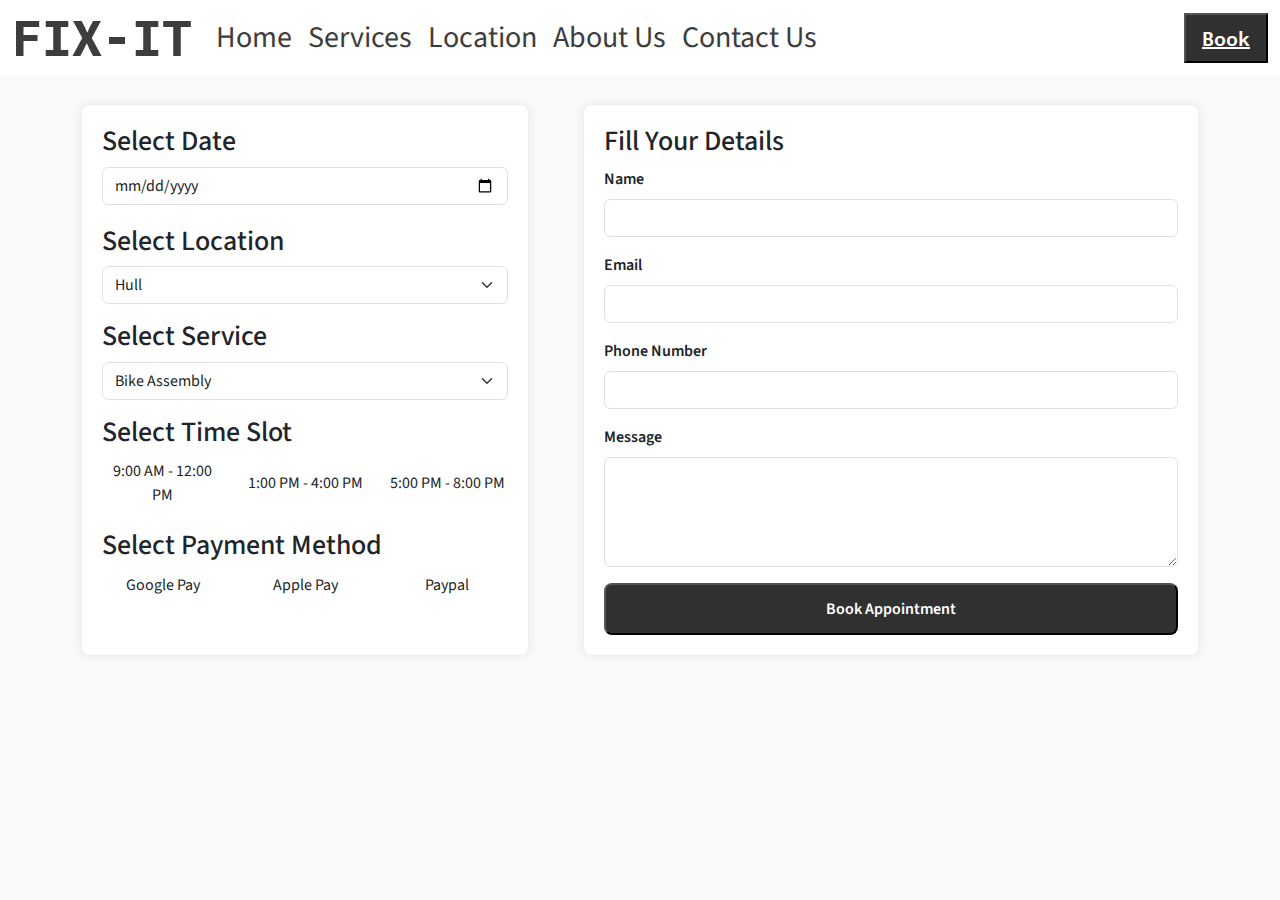
<file: book.html>
<!DOCTYPE html>
<html lang="en">
<head>
    <meta charset="UTF-8">
    <meta name="viewport" content="width=device-width, initial-scale=1.0">
    <title>Booking Page</title>

    <!-- Fonts -->
    <link href="https://fonts.googleapis.com/css2?family=Source+Sans+3:wght@400;600;700&display=swap" rel="stylesheet">
    <link href="https://fonts.googleapis.com/css2?family=IBM+Plex+Mono:wght@400;600;700&display=swap" rel="stylesheet">
    
    <!-- Bootstrap 5 -->
    <link href="https://cdn.jsdelivr.net/npm/bootstrap@5.3.2/dist/css/bootstrap.min.css" rel="stylesheet">
    <link rel="stylesheet" href="style.css">

    <style>
        body {
            font-family: 'Source Sans 3', sans-serif;
            background-color: #f8f9fa;
        }

        .container {
            margin-top: 30px;
        }

        .booking-container {
            display: flex;
            justify-content: space-between;
        }

        .left-column {
            width: 40%;
            background-color: white;
            padding: 20px;
            border-radius: 8px;
            box-shadow: 0px 0px 10px rgba(0, 0, 0, 0.1);
        }

        .right-column {
            width: 55%;
            background-color: white;
            padding: 20px;
            border-radius: 8px;
            box-shadow: 0px 0px 10px rgba(0, 0, 0, 0.1);
        }

        .calendar {
            margin-bottom: 20px;
        }

        .form-label {
            font-weight: 600;
        }

        .btn-book {
            width: 100%;
            background-color: #303030;
            color: white;
            font-weight: 600;
            padding: 12px;
            border-radius: 8px;
        }

        .btn-book:hover {
            background-color: #444;
        }

        .timeslot-container {
            display: flex;
            justify-content: space-between;
            margin-bottom: 20px;
        }

        .timeslot {
            width: 30%;
            position: relative;
            display: flex;
            align-items: center;
            justify-content: center;
            border: 2px solid transparent;
            transition: border-color 0.3s ease, background-color 0.3s ease;
            cursor: pointer;
        }

        .timeslot:hover {
            border-color: #000;
        }

        .timeslot.selected {
            background-color: #007bff;
            color: white;
            border-color: #0056b3;
        }

        .timeslot span {
            display: block;
            text-align: center;
        }
    </style>
</head>
<body>
    <nav class="navbar navbar-expand-lg navbar-light bg-light">
        <div class="container-fluid">
            <a class="navbar-brand" href="#">FIX-IT</a>
            <button class="navbar-toggler" type="button" data-bs-toggle="collapse" data-bs-target="#navbarNav" 
                aria-controls="navbarNav" aria-expanded="false" aria-label="Toggle navigation">
                <span class="navbar-toggler-icon"></span>
            </button>
            <div class="collapse navbar-collapse" id="navbarNav">
                <ul class="navbar-nav">
                    <li class="nav-item active">
                        <a class="nav-link" href="index.html">Home</a>
                    </li>
                    <li class="nav-item">
                        <a class="nav-link" href="service.html">Services</a>
                    </li>
                    <li class="nav-item">
                        <a class="nav-link" href="location.html">Location</a>
                    </li>
                    <li class="nav-item">
                        <a class="nav-link" href="about.html">About Us</a>
                    </li>
                    <li class="nav-item">
                        <a class="nav-link" href="contact.html">Contact Us</a>
                    </li>

                </ul>
                <button class="nav-btn ms-auto">
                    <a style="color:white;" href="book.html">Book</a>
                </button>
            </div>
        </div>
    </nav>

    <div class="container">
        <div class="booking-container">
            <div class="left-column">
                <h3>Select Date</h3>
                <div class="calendar">
                    <input type="date" class="form-control" id="datePicker" onchange="setFormData()"/>
                </div>

                <h3>Select Location</h3>
                <select class="form-select mb-3" id="locationPicker" onchange="setFormData()">
                    <option value="Hull">Hull</option>
                    <option value="Byward">Byward Market</option>
                    <option value="Golden">Golden Triangle</option>
                </select>

                <h3>Select Service</h3>
                <select class="form-select mb-3" id="servicePicker" onchange="setFormData()">
                    <option value="Assembly">Bike Assembly</option>
                    <option value="Tire">Tire Repair</option>
                    <option value="Chain">Chain Replacement</option>
                    <option value="Tuning">Tuning</option>
                </select>

                <h3>Select Time Slot</h3>
                <div class="timeslot-container">
                    <div class="timeslot" value="9:00 AM" onclick="selectTimeSlot(this)">
                        <span>9:00 AM - 12:00 PM</span>
                    </div>
                    <div class="timeslot" value="1:00 PM" onclick="selectTimeSlot(this)">
                        <span>1:00 PM - 4:00 PM</span>
                    </div>
                    <div class="timeslot" value="5:00 PM" onclick="selectTimeSlot(this)">
                        <span>5:00 PM - 8:00 PM</span>
                    </div>
                </div>

                <h3>Select Payment Method</h3>
                <div class="timeslot-container">
                    <div class="timeslot selectPayement" value="Google Pay" onclick="selectPayement(this)">
                        <span>Google Pay</span>
                    </div>
                    <div class="timeslot selectPayement" value="Apple Pay" onclick="selectPayement(this)">
                        <span>Apple Pay</span>
                    </div>
                    <div class="timeslot selectPayement" value="Paypal" onclick="selectPayement(this)">
                        <span>Paypal</span>
                    </div>
                </div>
            </div>

            <div class="right-column">
                <h3>Fill Your Details</h3>
                <form action="confirmation.html" method="GET">
                    <div class="mb-3">
                        <label for="name" class="form-label">Name</label>
                        <input type="text" id="name" name="name" class="form-control" required>
                    </div>

                    <div class="mb-3">
                        <label for="email" class="form-label">Email</label>
                        <input type="email" id="email" name="email" class="form-control" required>
                    </div>

                    <div class="mb-3">
                        <label for="phone" class="form-label">Phone Number</label>
                        <input type="text" id="phone" name="phone" class="form-control" required>
                    </div>

                    <div class="mb-3">
                        <label for="message" class="form-label">Message</label>
                        <textarea id="message" name="message" class="form-control" rows="4"></textarea>
                    </div>

                    <div class="d-none">
                        <label for="date" class="form-label">Booking Date</label>
                        <input type="date" id="bookingDate" name="bookingDate" required readonly>
                    </div>

                    <div class="d-none">
                        <label for="location" class="form-label">Location</label>
                        <select id="location" name="location" required readonly>
                            <option value="Hull">Hull</option>
                            <option value="Byward">Byward Market</option>
                            <option value="Golden">Golden Triangle</option>
                        </select>
                    </div>

                    <div class="d-none">
                        <label for="service" class="form-label">Service</label>
                        <select id="service" name="service" required readonly>
                            <option value="Assembly">Bike Assembly</option>
                            <option value="Tire">Tire Repair</option>
                            <option value="Chain">Chain Replacement</option>
                            <option value="Tuning">Tuning</option>
                        </select>
                    </div>

                    <div class="d-none">
                        <label for="timeSlot" class="form-label">Time Slot</label>
                        <input type="text" id="timeSlot" name="timeSlot" required readonly>
                    </div>

                    <button type="submit" class="btn-book">Book Appointment</button>
                </form>
            </div>
        </div>
    </div>

    <script src="https://cdn.jsdelivr.net/npm/bootstrap@5.3.2/dist/js/bootstrap.bundle.min.js"></script>

    <script>
        let timeslot;
        
        document.getElementById('bookingDate').value = "2025-02-16";
        
        function setFormData() {
            var date = document.getElementById('datePicker').value;
            document.getElementById('bookingDate').value = date;

            var location = document.getElementById('locationPicker').value;
            document.getElementById('location').value = location;

            var service = document.getElementById('servicePicker').value;
            document.getElementById('service').value = service;

            document.getElementById('timeSlot').value = timeslot;
        }

        function selectTimeSlot(slot) {
            const selectedSlot = document.querySelector('.timeslot.selected');
            if (selectedSlot) {
                selectedSlot.classList.remove('selected');
            }
            slot.classList.add('selected');

            timeslot = slot.getAttribute('value');
            setFormData();
        }

        function selectPayement(slot) {
            const selectedSlot = document.querySelector('.selected.selectPayement');
            if (selectedSlot) {
                selectedSlot.classList.remove('selected');
            }
            slot.classList.add('selected');
        }

    </script>
</body>
</html>
</file>
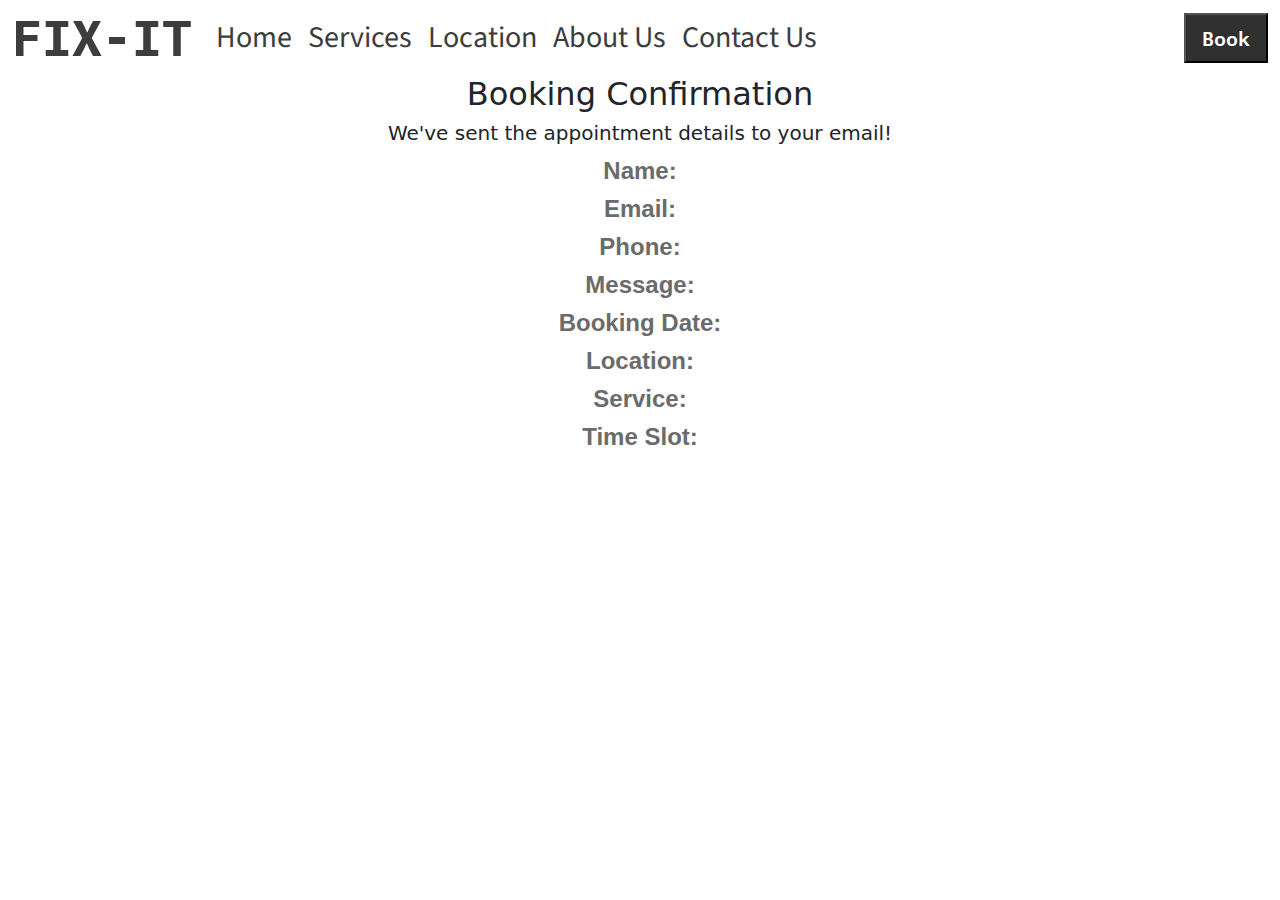
<file: confirmation.html>
<!DOCTYPE html>
<html lang="en">
<head>
    <meta charset="UTF-8">
    <meta name="viewport" content="width=device-width, initial-scale=1.0">
    <title>Zoomable Image with Cursor Position</title>
    
    <!-- Fonts -->
    <link href="https://fonts.googleapis.com/css2?family=Source+Sans+3:wght@400;600;700&display=swap" rel="stylesheet">
    <link href="https://fonts.googleapis.com/css2?family=IBM+Plex+Mono:wght@400;600;700&display=swap" rel="stylesheet">
    
    <!-- Bootstrap -->
    <link href="https://cdn.jsdelivr.net/npm/bootstrap@5.3.2/dist/css/bootstrap.min.css" rel="stylesheet">
    <link rel="stylesheet" href="style.css">

    <style>
        b, strong {
            font-weight: bolder;
            font-family: 'Inter', sans-serif;
            font-weight: bold;
            font-size: 24px;
            color: #6B6B6B;
            margin-bottom: -10px;
        }

        p {
            margin-top: 0;
            margin-bottom: 2px;
            font-weight: 500;
            color: #A4A4A4;
        }

        button.status-btn {
            border-width: 0px;
            border-radius: 8px;
            color: white;
            font-weight: 600;
        }
        .container {
            text-align: center;
        }

    </style>
</head>
<body>
    <nav class="navbar navbar-expand-lg navbar-light bg-light">
        <div class="container-fluid">
            <a class="navbar-brand" href="#">FIX-IT</a>
            <button class="navbar-toggler" type="button" data-bs-toggle="collapse" data-bs-target="#navbarNav" 
                aria-controls="navbarNav" aria-expanded="false" aria-label="Toggle navigation">
                <span class="navbar-toggler-icon"></span>
            </button>
            <div class="collapse navbar-collapse" id="navbarNav">
                <ul class="navbar-nav">
                    <li class="nav-item active">
                        <a class="nav-link" href="index.html">Home</a>
                    </li>
                    <li class="nav-item">
                        <a class="nav-link" href="service.html">Services</a>
                    </li>
                    <li class="nav-item">
                        <a class="nav-link" href="location.html">Location</a>
                    </li>
                    <li class="nav-item">
                        <a class="nav-link" href="about.html">About Us</a>
                    </li>
                    <li class="nav-item">
                        <a class="nav-link" href="contact.html">Contact Us</a>
                    </li>

                </ul>
                <button class="nav-btn ms-auto">
                    <a style="color:white;text-decoration: none;" href="book.html">Book</a>
                </button>
            </div>
        </div>
    </nav>

    <div class="container">
        <h2>Booking Confirmation</h2>
        <h5>We've sent the appointment details to your email!</h5>

        <p><strong>Name:</strong> <span id="name"></span></p>
        <p><strong>Email:</strong> <span id="email"></span></p>
        <p><strong>Phone:</strong> <span id="phone"></span></p>
        <p><strong>Message:</strong> <span id="message"></span></p>
        <p><strong>Booking Date:</strong> <span id="bookingDate"></span></p>
        <p><strong>Location:</strong> <span id="location"></span></p>
        <p><strong>Service:</strong> <span id="service"></span></p>
        <p><strong>Time Slot:</strong> <span id="timeSlot"></span></p>
    </div>
    <script>
        function getQueryParams() {
            const params = new URLSearchParams(window.location.search);
            return {
                name: params.get("name"),
                email: params.get("email"),
                phone: params.get("phone"),
                message: params.get("message"),
                bookingDate: params.get("bookingDate"),
                location: params.get("location"),
                service: params.get("service"),
                timeSlot: params.get("timeSlot")
            };
        }

        function populateFormData() {
            const formData = getQueryParams();
            for (const key in formData) {
                if (formData[key]) {
                    document.getElementById(key).textContent = decodeURIComponent(formData[key]);
                }
            }
        }

        window.onload = populateFormData;
    </script>
    <script src="https://cdn.jsdelivr.net/npm/bootstrap@5.3.2/dist/js/bootstrap.bundle.min.js"></script>

</body>
</html>
</file>
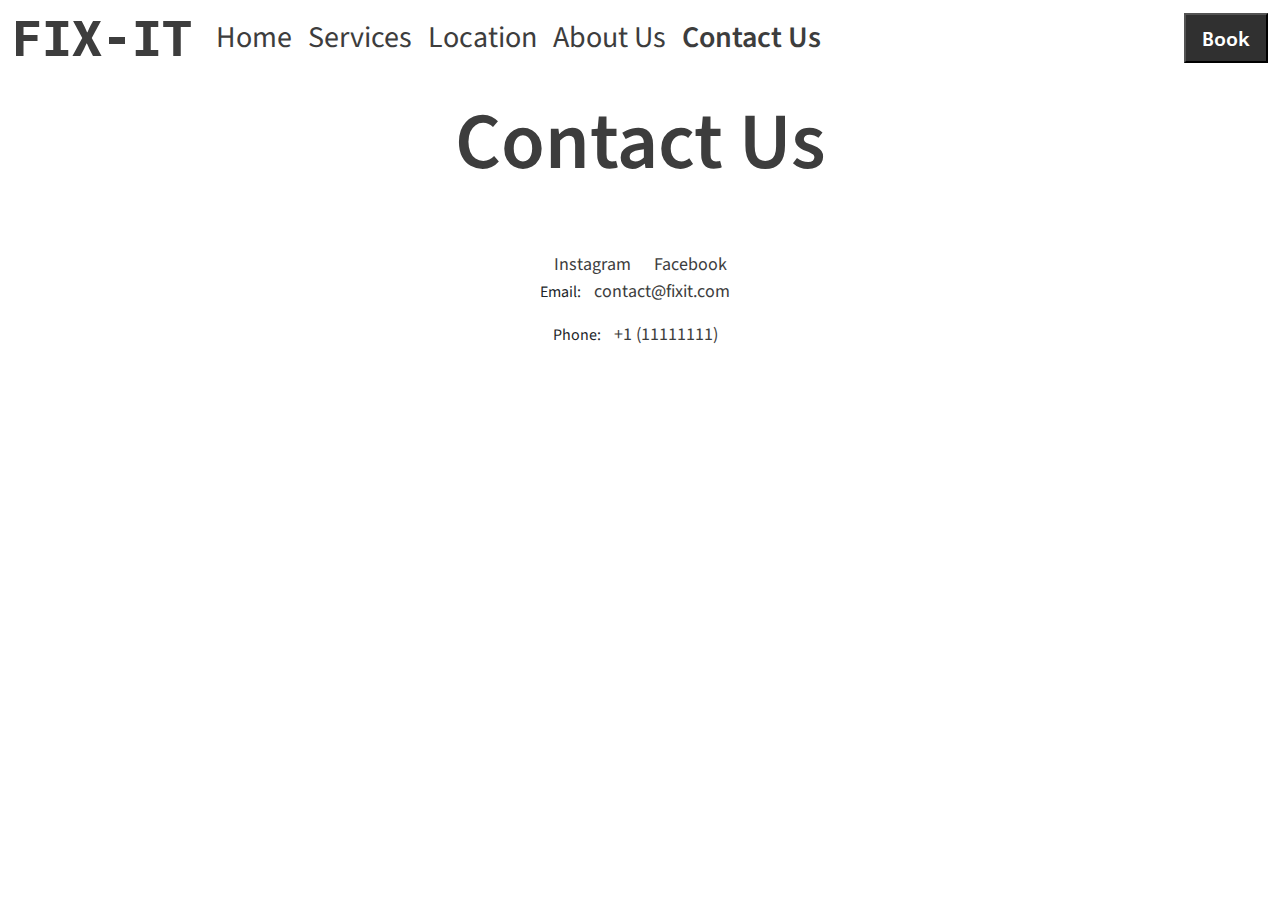
<file: contact.html>
<!DOCTYPE html>
<html lang="en">
<head>
    <meta charset="UTF-8">
    <meta name="viewport" content="width=device-width, initial-scale=1.0">
    <title>About Us - FIX-IT</title>

    <!-- Fonts -->
    <link href="https://fonts.googleapis.com/css2?family=Source+Sans+3:wght@400;600;700&display=swap" rel="stylesheet">
    <link href="https://fonts.googleapis.com/css2?family=IBM+Plex+Mono:wght@400;600;700&display=swap" rel="stylesheet">
    
    <!-- Bootstrap -->
    <link href="https://cdn.jsdelivr.net/npm/bootstrap@5.3.2/dist/css/bootstrap.min.css" rel="stylesheet">
    <link rel="stylesheet" href="style.css">

    <style>
        body {
            font-family: 'Source Sans 3', sans-serif;
        }

        h1 {
            text-align: center;
            font-size: 80px;
            font-weight: 600;
            font-family: 'Source Sans 3';
            color: #3d3d3d;
            padding: 20px;
        }

        .contact-info {
            text-align: center;
            margin-top: 40px;
        }

        .contact-info a {
            text-decoration: none;
            color: #3d3d3d;
            font-size: 18px;
            margin: 10px;
        }

        .contact-info a:hover {
            color: #0056b3;
        }
    </style>
</head>
<body>
    <nav class="navbar navbar-expand-lg navbar-light bg-light">
        <div class="container-fluid">
            <a class="navbar-brand" href="#">FIX-IT</a>
            <button class="navbar-toggler" type="button" data-bs-toggle="collapse" data-bs-target="#navbarNav" 
                aria-controls="navbarNav" aria-expanded="false" aria-label="Toggle navigation">
                <span class="navbar-toggler-icon"></span>
            </button>
            <div class="collapse navbar-collapse" id="navbarNav">
                <ul class="navbar-nav">
                    <li class="nav-item active">
                        <a class="nav-link" href="index.html">Home</a>
                    </li>
                    <li class="nav-item">
                        <a class="nav-link" href="service.html">Services</a>
                    </li>
                    <li class="nav-item">
                        <a class="nav-link" href="location.html">Location</a>
                    </li>
                    <li class="nav-item">
                        <a class="nav-link" href="about.html">About Us</a>
                    </li>
                    <li class="nav-item">
                        <a class="nav-link fw-semibold" style="cursor: pointer;" href="contact.html">Contact Us</a>
                    </li>

                </ul>
                <button class="nav-btn ms-auto">
                    <a style="color:white;text-decoration: none;" href="book.html">Book</a>
                </button>
            </div>
        </div>
    </nav>

    <div class="container">
        <h1>Contact Us</h1>
    </div>

    <div class="contact-info">
        <a href="https://www.instagram.com" target="_blank">Instagram</a>
        <a href="https://www.facebook.com" target="_blank">Facebook</a>
        <p>Email: <a href="mailto:contact@fixit.com">contact@fixit.com</a></p>
        <p>Phone: <a href="tel:+1234567890">+1 (11111111) </a></p>
    </div>

    <script src="https://cdn.jsdelivr.net/npm/bootstrap@5.3.2/dist/js/bootstrap.bundle.min.js"></script>
</body>
</html>
</file>
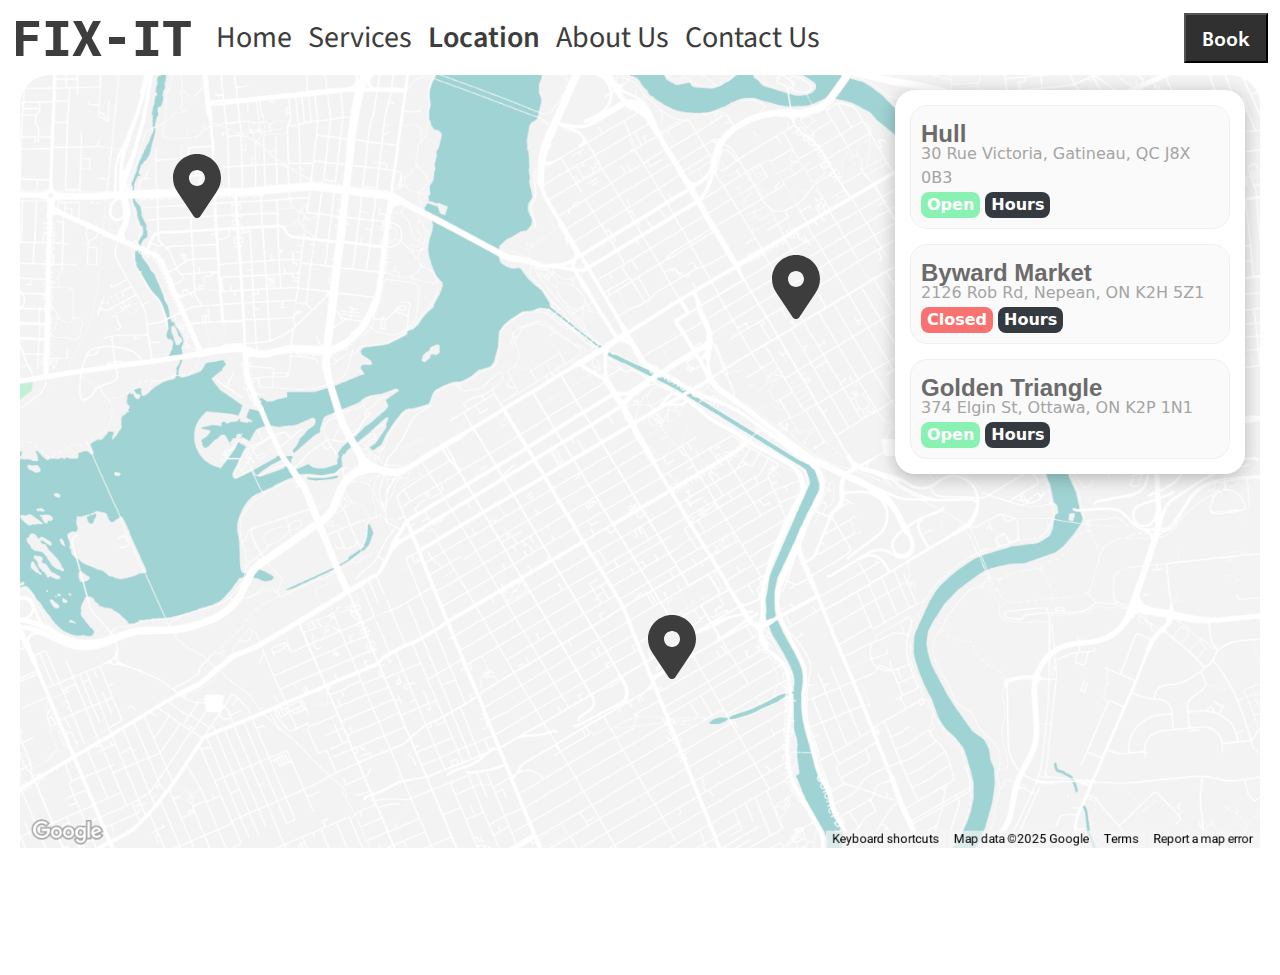
<file: location.html>
<!DOCTYPE html>
<html lang="en">
<head>
    <meta charset="UTF-8">
    <meta name="viewport" content="width=device-width, initial-scale=1.0">
    <title>Zoomable Image with Cursor Position</title>
    
    <!-- Fonts -->
    <link href="https://fonts.googleapis.com/css2?family=Source+Sans+3:wght@400;600;700&display=swap" rel="stylesheet">
    <link href="https://fonts.googleapis.com/css2?family=IBM+Plex+Mono:wght@400;600;700&display=swap" rel="stylesheet">
    
    <!-- Bootstrap -->
    <link href="https://cdn.jsdelivr.net/npm/bootstrap@5.3.2/dist/css/bootstrap.min.css" rel="stylesheet">
    <link rel="stylesheet" href="style.css">

    <style>
        .navbar {
            padding-top: 0 !important;
            padding-bottom: 0 !important;
        }
        .bg-light {
			background-color: white !important;
		}
        .navbar-light .navbar-brand {
            color: #3D3D3D !important;
        }

        .navbar-nav .nav-link {
            font-weight: regular;
            font-family: 'Source Sans 3', sans-serif;
            color: #3D3D3D !important;
            font-size: 30px; 
        }

        html, body {
            margin: 0;
            height: 100%;
            overflow: hidden;
        }
        .container {
            width: 100%;
            height: 100vh;
            overflow: hidden;
            position: relative;
        }
        .zoom-container {
            transition: transform 0.25s ease;
            cursor: pointer;
            position: absolute;
            top: 0;
            left: 50%;
            transform: translateX(-50%);
            width: 100%;
            height: 100%;
        }
        .image {
            width: 100%;
            height: auto;
            object-fit: cover;
            display: block;
        }

        .navbar {
            font-family: 'IBM Plex Mono', monospace; 
        }

        .navbar-brand {
            display: inline-block;
            margin-right: 1rem;
            padding-top: 0px;
            padding-bottom: 0px;
            font-size: 50px;
            font-weight: bolder;
            line-height: inherit;
            white-space: nowrap;
        }

		.navbar .nav-btn {
			color: white;
			background-color: #303030;
			font-family: 'IBM Plex Mono', monospace;
			font-weight: 600;
			font-size: 20px;
			padding: 8px 16px;
			transition: background-color 0.3s, color 0.3s;
		}

        .navbar .nav-btn:hover {
            background-color: #3D3D3D;
            color: #f8f9fa;
        }
        .rectangle {
			position: absolute;
			top: 15px;
			right: 35px;
			width: 350px;
			max-height: fit-content;
			background-color: white;
			border-radius: 20px;
			z-index: 900;
			box-sizing: border-box;
			box-shadow: 0px 4px 16.8px rgba(0, 0, 0, 0.25);
		}

		.list-container {
			list-style-type: none;
			padding: 0;
			margin: 0;
			max-height: 475px;
			overflow-y: auto;
			scrollbar-width: 0px;
		}

		.list-item {
		    max-width: 375px;
		    height: auto;
		    background-color: #FAFAFA;
		    border: 1px solid #F0F0F0;
		    border-radius: 17px;
		    display: flex;
		    flex-direction: column;
		    align-items: flex-start;
		    padding: 10px;
		    margin: 15px;
		    font-size: 16px;
		}

		.list-item button {
		    margin-right: 5px; 
		}

		.list-item .buttons-container {
		    display: flex;
		    width: 100%;
		}
				
		b, strong {
			font-weight: bolder;
			font-family: 'Inter', sans-serif;
			font-weight: bold;
			font-size: 24px;
			color: #6B6B6B;
			margin-bottom: -10px;
		}
		
		p {
			margin-top: 0;
			margin-bottom: 2px;
			font-weight: 500;
			color: #A4A4A4;
		}
		.map-container {
			padding: 20px;
			padding-top:0px;
			width: 100%;
			height: 100%;
			position: relative;
			overflow: hidden;
			border-radius: 30px;
		}
		button.status-btn {
			border-width: 0px;
			border-radius: 8px;
			color: white;
			font-weight: 600;
		}
    </style>
</head>
<body>
    <nav class="navbar navbar-expand-lg navbar-light bg-light">
        <div class="container-fluid">
            <a class="navbar-brand" href="#">FIX-IT</a>
            <button class="navbar-toggler" type="button" data-bs-toggle="collapse" data-bs-target="#navbarNav" 
                aria-controls="navbarNav" aria-expanded="false" aria-label="Toggle navigation">
                <span class="navbar-toggler-icon"></span>
            </button>
            <div class="collapse navbar-collapse" id="navbarNav">
                <ul class="navbar-nav">
                    <li class="nav-item active">
                        <a class="nav-link" href="index.html">Home</a>
                    </li>
                    <li class="nav-item">
                        <a class="nav-link" href="service.html">Services</a>
                    </li>
                    <li class="nav-item">
                        <a class="nav-link fw-semibold" style="cursor: pointer;" href="location.html">Location</a>
                    </li>
                    <li class="nav-item">
                        <a class="nav-link" href="about.html">About Us</a>
                    </li>
					<li class="nav-item">
                        <a class="nav-link" href="contact.html">Contact Us</a>
                    </li>

                </ul>
                <button class="nav-btn ms-auto">
                    <a style="color:white;text-decoration: none;" href="book.html">Book</a>
                </button>
            </div>
        </div>
    </nav>
	<div class="map-container">
		<div id="top-right-rectangle" class="rectangle">
			<ul class="list-container">
				<li class="list-item">
					<strong>Hull</strong>
					<p>30 Rue Victoria, Gatineau, QC J8X 0B3</p>
					<div class="buttons-container">
						<button class="status-btn" style="background-color: #89F2B2;">Open</button>
						<button class="status-btn" style="background-color: #343a40;" data-bs-toggle="tooltip" title="Mon-Fri: 9 AM - 8 PM, Sat-Sun: 10 AM - 4 PM">Hours</button>
					</div>
				</li>
				<li class="list-item">
					<strong>Byward Market</strong>
					<p>2126 Rob Rd, Nepean, ON K2H 5Z1</p>
					<div class="buttons-container">
						<button class="status-btn" style="background-color: #F87272;">Closed</button>
						<button class="status-btn" style="background-color: #343a40;" data-bs-toggle="tooltip" title="Mon-Fri: 9 AM - 8 PM, Sat-Sun: 10 AM - 4 PM">Hours</button>
					</div>
				</li>
				<li class="list-item">
					<strong>Golden Triangle</strong>
					<p>374 Elgin St, Ottawa, ON K2P 1N1</p>
					<div class="buttons-container">
						<button class="status-btn" style="background-color: #89F2B2;">Open</button>
						<button class="status-btn" style="background-color: #343a40;" data-bs-toggle="tooltip" title="Mon-Fri: 9 AM - 8 PM, Sat-Sun: 10 AM - 4 PM">Hours</button>		
					</div>				
				</li>
			</ul>
		</div>

		<div id="zoom-container" style="width: 100%;height: 100vh;overflow: hidden;position: relative; border-radius:30px;">
			<div id="zoom-div" class="zoom-container">
				<img src="snazzy-image.png" alt="Zoomable" class="image" id="zoom-image">
				<svg version="1.0" id="Layer_1" xmlns="http://www.w3.org/2000/svg" xmlns:xlink="http://www.w3.org/1999/xlink" width="64px" height="64px" viewBox="0 0 64 64" enable-background="new 0 0 64 64" xml:space="preserve" fill="#000000" class="svg-icon" style = "            position: absolute;
							    left: 11.67%;
							    top: 8.75%;
					            width: 64px;
					            height: 64px;
								pointer-events: none; 
					">
					<g id="SVGRepo_bgCarrier" stroke-width="0"></g>
					<g id="SVGRepo_tracerCarrier" stroke-linecap="round" stroke-linejoin="round"></g>
					<g id="SVGRepo_iconCarrier">
						<path fill="#3D3D3D" d="M32,0C18.746,0,8,10.746,8,24c0,5.219,1.711,10.008,4.555,13.93c0.051,0.094,0.059,0.199,0.117,0.289l16,24 C29.414,63.332,30.664,64,32,64s2.586-0.668,3.328-1.781l16-24c0.059-0.09,0.066-0.195,0.117-0.289C54.289,34.008,56,29.219,56,24 C56,10.746,45.254,0,32,0z M32,32c-4.418,0-8-3.582-8-8s3.582-8,8-8s8,3.582,8,8S36.418,32,32,32z"></path>
					</g>
				</svg>
				<svg version="1.0" id="Layer_1" xmlns="http://www.w3.org/2000/svg" xmlns:xlink="http://www.w3.org/1999/xlink" width="64px" height="64px" viewBox="0 0 64 64" enable-background="new 0 0 64 64" xml:space="preserve" fill="#000000" class="svg-icon" style = "position: absolute; left: 60%; top: 20%; width: 64px; height: 64px;" >
					<g id="SVGRepo_bgCarrier" stroke-width="0"></g>
					<g id="SVGRepo_tracerCarrier" stroke-linecap="round" stroke-linejoin="round"></g>
					<g id="SVGRepo_iconCarrier">
						<path fill="#3D3D3D" d="M32,0C18.746,0,8,10.746,8,24c0,5.219,1.711,10.008,4.555,13.93c0.051,0.094,0.059,0.199,0.117,0.289l16,24 C29.414,63.332,30.664,64,32,64s2.586-0.668,3.328-1.781l16-24c0.059-0.09,0.066-0.195,0.117-0.289C54.289,34.008,56,29.219,56,24 C56,10.746,45.254,0,32,0z M32,32c-4.418,0-8-3.582-8-8s3.582-8,8-8s8,3.582,8,8S36.418,32,32,32z"></path>
					</g>
				</svg>
				<svg version="1.0" id="Layer_1" xmlns="http://www.w3.org/2000/svg" xmlns:xlink="http://www.w3.org/1999/xlink" width="64px" height="64px" viewBox="0 0 64 64" enable-background="new 0 0 64 64" xml:space="preserve" fill="#000000" class="svg-icon" style = "position: absolute; left: 50%; top: 60%; width: 64px; height: 64px;" >
					<g id="SVGRepo_bgCarrier" stroke-width="0"></g>
					<g id="SVGRepo_tracerCarrier" stroke-linecap="round" stroke-linejoin="round"></g>
					<g id="SVGRepo_iconCarrier">
						<path fill="#3D3D3D" d="M32,0C18.746,0,8,10.746,8,24c0,5.219,1.711,10.008,4.555,13.93c0.051,0.094,0.059,0.199,0.117,0.289l16,24 C29.414,63.332,30.664,64,32,64s2.586-0.668,3.328-1.781l16-24c0.059-0.09,0.066-0.195,0.117-0.289C54.289,34.008,56,29.219,56,24 C56,10.746,45.254,0,32,0z M32,32c-4.418,0-8-3.582-8-8s3.582-8,8-8s8,3.582,8,8S36.418,32,32,32z"></path>
					</g>
				</svg>
			</div>
	    </div>
	</div>

    <script src="https://cdn.jsdelivr.net/npm/bootstrap@5.3.2/dist/js/bootstrap.bundle.min.js"></script>

    <script>
        // Initialize tooltips
        const tooltipTriggerList = [].slice.call(document.querySelectorAll('[data-bs-toggle="tooltip"]'));
        const tooltipList = tooltipTriggerList.map(function (tooltipTriggerEl) {
            return new bootstrap.Tooltip(tooltipTriggerEl);
        });

        // Existing event listeners
        const listItems = document.querySelectorAll('.list-item');
        const svgs = document.querySelectorAll('.svg-icon');
        listItems.forEach((item, index) => {
            item.addEventListener('mouseenter', () => {
                const pathElement = svgs[index].children[2].children[0];
                pathElement.setAttribute('fill', '#D22B2B');
            });

            item.addEventListener('mouseleave', () => {
                const pathElement = svgs[index].children[2].children[0];
                pathElement.setAttribute('fill', '#3D3D3D');
            });
        });

        const zoomDiv = document.getElementById('zoom-div');
        const container = document.getElementById('zoom-container');
        let scale = 1;

        container.addEventListener('mousemove', (event) => {
            const mouseX = event.offsetX;
            const mouseY = event.offsetY;
            zoomDiv.style.transformOrigin = `${mouseX}px ${mouseY}px`;
        });

        container.addEventListener('wheel', (event) => {
            event.preventDefault();

            if (event.deltaY < 0) {
                scale *= 1.1;
            } else {
                scale /= 1.1;
            }

            scale = Math.max(1, Math.min(scale, 4));
            zoomDiv.style.transform = `translateX(-50%) scale(${scale})`;
        });
    </script>
</body>
</html>
</file>
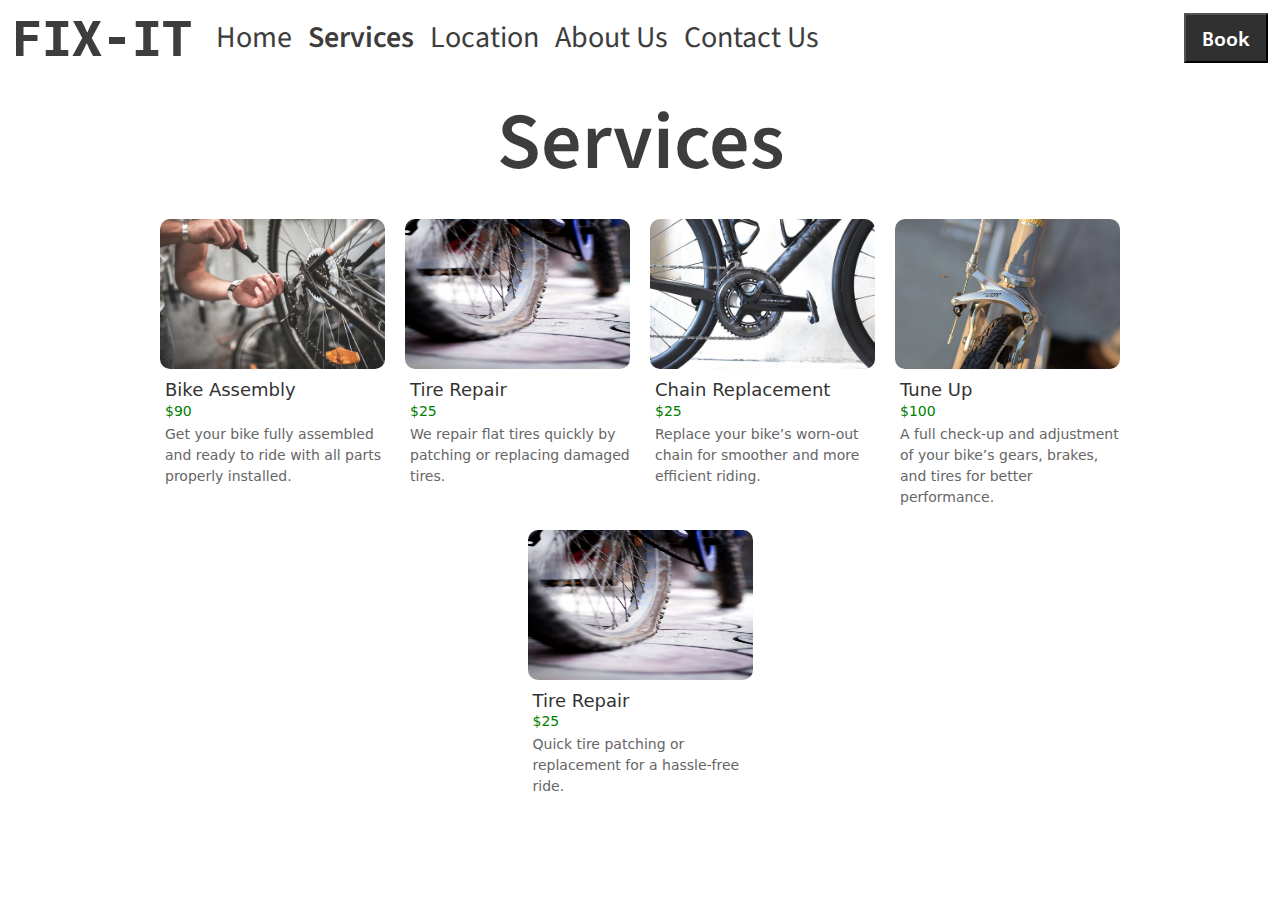
<file: service.html>
<!DOCTYPE html>
<html lang="en">
<head>
    <meta charset="UTF-8">
    <meta name="viewport" content="width=device-width, initial-scale=1.0">
    <title>Zoomable Image with Cursor Position</title>
    
    <!-- Fonts -->
    <link href="https://fonts.googleapis.com/css2?family=Source+Sans+3:wght@400;600;700&display=swap" rel="stylesheet">
    <link href="https://fonts.googleapis.com/css2?family=IBM+Plex+Mono:wght@400;600;700&display=swap" rel="stylesheet">
    
    <!-- Bootstrap -->
    <link href="https://cdn.jsdelivr.net/npm/bootstrap@5.3.2/dist/css/bootstrap.min.css" rel="stylesheet">
    <link rel="stylesheet" href="style.css">


    <style>
        b, strong {
            font-weight: bolder;
            font-family: 'Inter', sans-serif;
            font-weight: bold;
            font-size: 24px;
            color: #6B6B6B;
            margin-bottom: -10px;
        }

        p {
            margin-top: 0;
            margin-bottom: 2px;
            font-weight: 500;
            color: #A4A4A4;
        }

        button.status-btn {
            border-width: 0px;
            border-radius: 8px;
            color: white;
            font-weight: 600;
        }

        .service {
            width: 200px;
            height: 300px;
            background-color: black;
        }
        
        .product-title {
            font-size: 18px;
            margin-top: 5px;
            margin-bottom: 0px;
            color: #333;
            font-weight: 500;
            padding: 5px;
            padding-bottom: 0px;
        }

        .product-description {
            font-size: 14px;
            color: #666;
            padding-left: 5px;
        }

        h1 {
            text-align: center;
            font-size: 80px;
            font-weight: 600;
            font-family: 'Source Sans 3';
            color: #3d3d3d;
            padding: 20px;
        }

        .product {
            width: 225px;
            border-radius: 10px;
            box-sizing: border-box;
        }

        .product img {
            border-radius: 10px;
        }

        .product-container {
            display: flex;
            flex-wrap: wrap;
            gap: 20px;
            justify-content: center;
            max-width: 1000px;
            margin: auto;
        }
    </style>
</head>
<body>
    <nav class="navbar navbar-expand-lg navbar-light bg-light">
        <div class="container-fluid"> <!-- Changed from container to container-fluid -->
            <a class="navbar-brand" href="#">FIX-IT</a>
            <button class="navbar-toggler" type="button" data-bs-toggle="collapse" data-bs-target="#navbarNav" 
                aria-controls="navbarNav" aria-expanded="false" aria-label="Toggle navigation">
                <span class="navbar-toggler-icon"></span>
            </button>
            <div class="collapse navbar-collapse" id="navbarNav">
                <ul class="navbar-nav">
                    <li class="nav-item active">
                        <a class="nav-link" href="index.html">Home</a>
                    </li>
                    <li class="nav-item">
                        <a class="nav-link fw-semibold"style="cursor: pointer;"  href="service.html">Services</a>
                    </li>
                    <li class="nav-item">
                        <a class="nav-link" href="location.html">Location</a>
                    </li>
                    <li class="nav-item">
                        <a class="nav-link" href="about.html">About Us</a>
                    </li>
                    <li class="nav-item">
                        <a class="nav-link" href="contact.html">Contact Us</a>
                    </li>

                </ul>
                <button class="nav-btn ms-auto">
                    <a style="color:white;text-decoration: none;" href="book.html">Book</a>
                </button>
            </div>
        </div>
    </nav>
    <h1>Services</h1>

        
    <div class="product-container">
        <div class="product">
            <img src="assembling_bike.webp" alt="Assembling Bike" width="225" height="150">
            <h3 class="product-title">Bike Assembly</h3>
            <p class="product-description" style="color:green;">$90</p>
            <p class="product-description">Get your bike fully assembled and ready to ride with all parts properly installed.</p>
        </div>

        <div class="product">
            <img src="flat_tire.avif" alt="Flat Tire" width="225" height="150">
            <h3 class="product-title">Tire Repair</h3>
            <p class="product-description" style="color:green;">$25</p>
            <p class="product-description">We repair flat tires quickly by patching or replacing damaged tires.</p>
        </div>

        <div class="product">
            <img src="bike_chain.jpeg" alt="Chain Replacement" width="225" height="150">
            <h3 class="product-title">Chain Replacement</h3>
            <p class="product-description" style="color:green;">$25</p>
            <p class="product-description">Replace your bike’s worn-out chain for smoother and more efficient riding.</p>
        </div>

        <div class="product">
            <img src="tune.webp" alt="Tune Up" width="225" height="150" style="object-fit: cover;">
            <h3 class="product-title">Tune Up</h3>
            <p class="product-description" style="color:green;">$100</p>
            <p class="product-description">A full check-up and adjustment of your bike’s gears, brakes, and tires for better performance.</p>
        </div>

        <div class="product">
            <img src="flat_tire.avif" alt="Flat Tire" width="225" height="150">
            <h3 class="product-title">Tire Repair</h3>
            <p class="product-description" style="color:green;">$25</p>
            <p class="product-description">Quick tire patching or replacement for a hassle-free ride.</p>
        </div>
    </div>

    <script src="https://cdn.jsdelivr.net/npm/bootstrap@5.3.2/dist/js/bootstrap.bundle.min.js"></script>

</body>
</html>
</file>
<file: style.css>
.navbar {
    padding-top: 0 !important;
    padding-bottom: 0 !important;
    background-color: white !important;
}

.navbar-brand {
    color: #3D3D3D !important;
}

.navbar-nav .nav-link {
    font-weight: regular;
    font-family: 'Source Sans 3', sans-serif;
    color: #3D3D3D !important;
    font-size: 30px;
}

.navbar {
    font-family: 'IBM Plex Mono', monospace;
}

.navbar-brand {
    display: inline-block;
    margin-right: 1rem;
    padding-top: 0px;
    padding-bottom: 0px;
    font-size: 50px;
    font-weight: bolder;
    line-height: inherit;
    white-space: nowrap;
}

.nav-btn {
    color: white;
    background-color: #303030;
    font-family: 'IBM Plex Mono', monospace;
    font-weight: 600;
    font-size: 20px;
    padding: 8px 16px;
    transition: background-color 0.3s, color 0.3s;
}

.nav-link:hover {
    text-decoration: underline;
}
</file>
